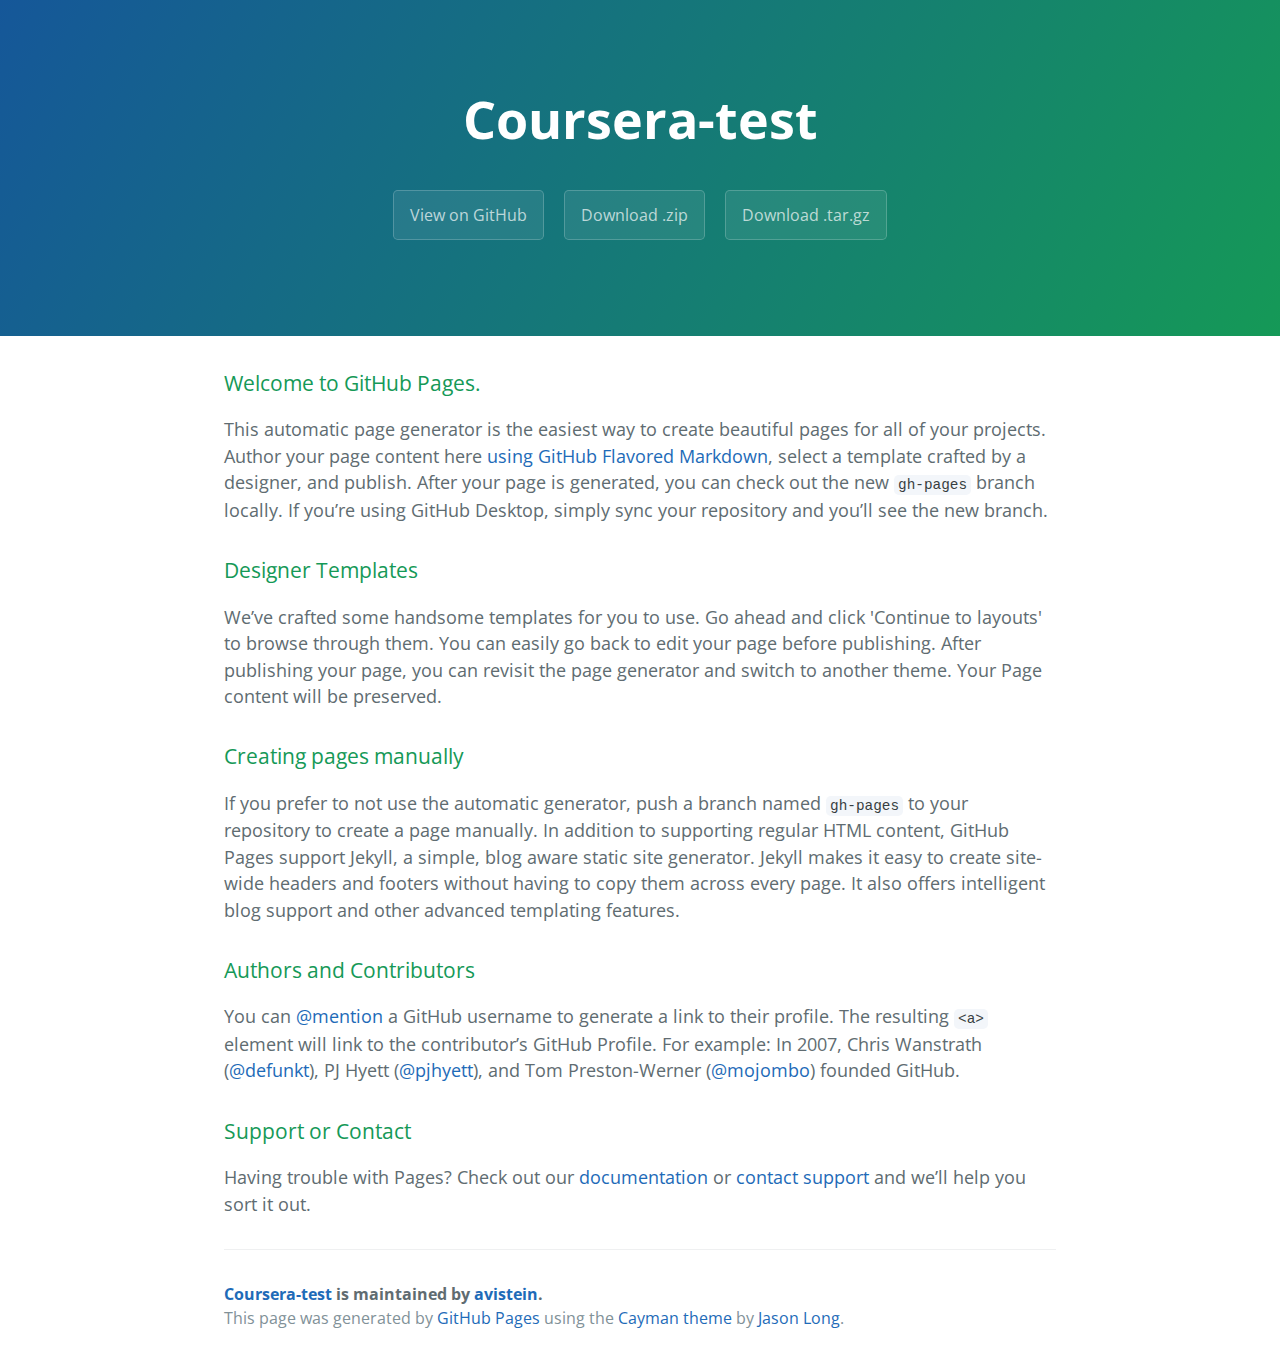
<file: index.html>
<!DOCTYPE html>
<html lang="en-us">
  <head>
    <meta charset="UTF-8">
    <title>Coursera-test by avistein</title>
    <meta name="viewport" content="width=device-width, initial-scale=1">
    <link rel="stylesheet" type="text/css" href="stylesheets/normalize.css" media="screen">
    <link href='https://fonts.googleapis.com/css?family=Open+Sans:400,700' rel='stylesheet' type='text/css'>
    <link rel="stylesheet" type="text/css" href="stylesheets/stylesheet.css" media="screen">
    <link rel="stylesheet" type="text/css" href="stylesheets/github-light.css" media="screen">
  </head>
  <body>
    <section class="page-header">
      <h1 class="project-name">Coursera-test</h1>
      <h2 class="project-tagline"></h2>
      <a href="https://github.com/avistein/coursera-test" class="btn">View on GitHub</a>
      <a href="https://github.com/avistein/coursera-test/zipball/master" class="btn">Download .zip</a>
      <a href="https://github.com/avistein/coursera-test/tarball/master" class="btn">Download .tar.gz</a>
    </section>

    <section class="main-content">
      <h3>
<a id="welcome-to-github-pages" class="anchor" href="#welcome-to-github-pages" aria-hidden="true"><span aria-hidden="true" class="octicon octicon-link"></span></a>Welcome to GitHub Pages.</h3>

<p>This automatic page generator is the easiest way to create beautiful pages for all of your projects. Author your page content here <a href="https://guides.github.com/features/mastering-markdown/">using GitHub Flavored Markdown</a>, select a template crafted by a designer, and publish. After your page is generated, you can check out the new <code>gh-pages</code> branch locally. If you’re using GitHub Desktop, simply sync your repository and you’ll see the new branch.</p>

<h3>
<a id="designer-templates" class="anchor" href="#designer-templates" aria-hidden="true"><span aria-hidden="true" class="octicon octicon-link"></span></a>Designer Templates</h3>

<p>We’ve crafted some handsome templates for you to use. Go ahead and click 'Continue to layouts' to browse through them. You can easily go back to edit your page before publishing. After publishing your page, you can revisit the page generator and switch to another theme. Your Page content will be preserved.</p>

<h3>
<a id="creating-pages-manually" class="anchor" href="#creating-pages-manually" aria-hidden="true"><span aria-hidden="true" class="octicon octicon-link"></span></a>Creating pages manually</h3>

<p>If you prefer to not use the automatic generator, push a branch named <code>gh-pages</code> to your repository to create a page manually. In addition to supporting regular HTML content, GitHub Pages support Jekyll, a simple, blog aware static site generator. Jekyll makes it easy to create site-wide headers and footers without having to copy them across every page. It also offers intelligent blog support and other advanced templating features.</p>

<h3>
<a id="authors-and-contributors" class="anchor" href="#authors-and-contributors" aria-hidden="true"><span aria-hidden="true" class="octicon octicon-link"></span></a>Authors and Contributors</h3>

<p>You can <a href="https://help.github.com/articles/basic-writing-and-formatting-syntax/#mentioning-users-and-teams" class="user-mention">@mention</a> a GitHub username to generate a link to their profile. The resulting <code>&lt;a&gt;</code> element will link to the contributor’s GitHub Profile. For example: In 2007, Chris Wanstrath (<a href="https://github.com/defunkt" class="user-mention">@defunkt</a>), PJ Hyett (<a href="https://github.com/pjhyett" class="user-mention">@pjhyett</a>), and Tom Preston-Werner (<a href="https://github.com/mojombo" class="user-mention">@mojombo</a>) founded GitHub.</p>

<h3>
<a id="support-or-contact" class="anchor" href="#support-or-contact" aria-hidden="true"><span aria-hidden="true" class="octicon octicon-link"></span></a>Support or Contact</h3>

<p>Having trouble with Pages? Check out our <a href="https://help.github.com/pages">documentation</a> or <a href="https://github.com/contact">contact support</a> and we’ll help you sort it out.</p>

      <footer class="site-footer">
        <span class="site-footer-owner"><a href="https://github.com/avistein/coursera-test">Coursera-test</a> is maintained by <a href="https://github.com/avistein">avistein</a>.</span>

        <span class="site-footer-credits">This page was generated by <a href="https://pages.github.com">GitHub Pages</a> using the <a href="https://github.com/jasonlong/cayman-theme">Cayman theme</a> by <a href="https://twitter.com/jasonlong">Jason Long</a>.</span>
      </footer>

    </section>

  
  </body>
</html>
</file>
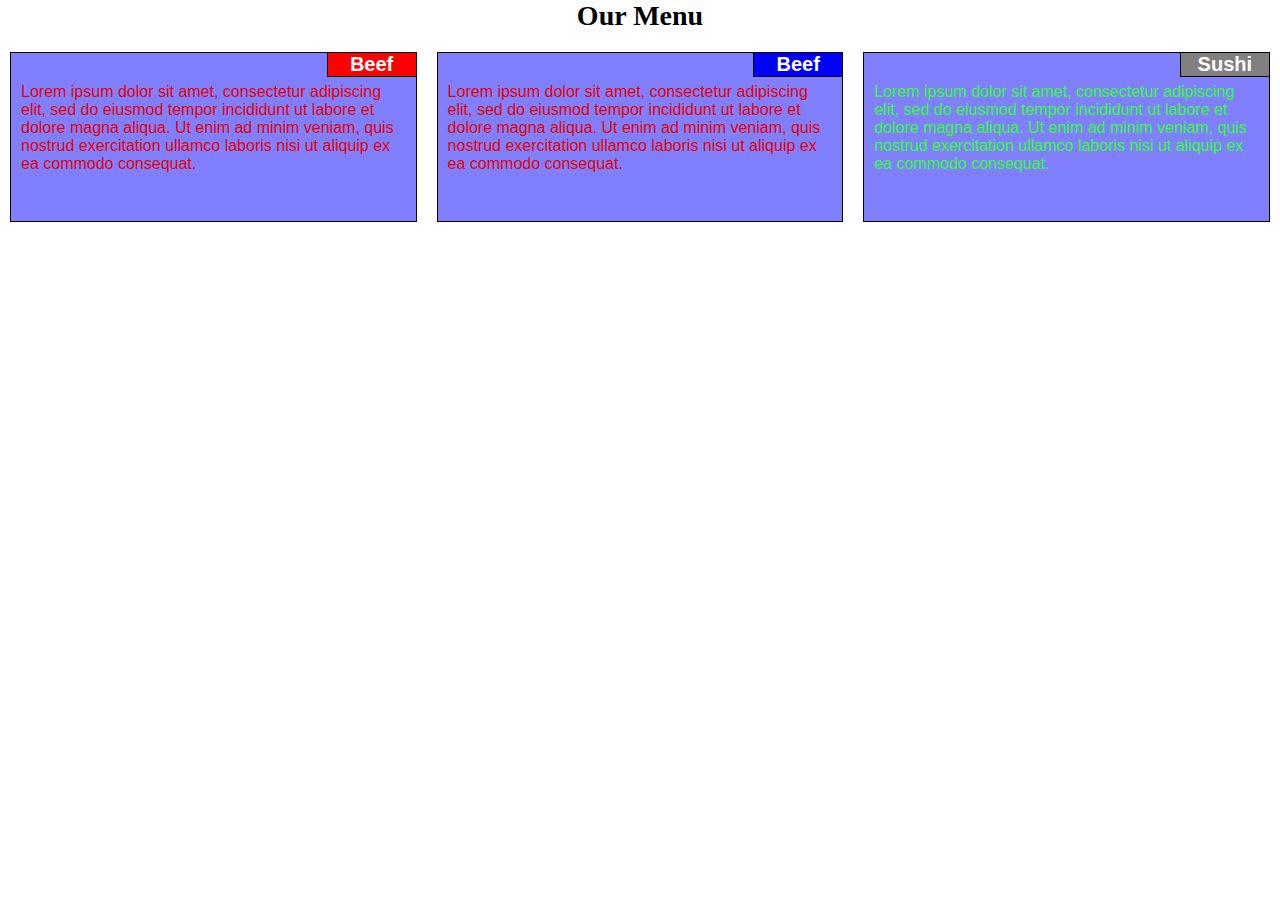
<file: mod2/index.html>
<!DOCTYPE html>
<html>
<head>
	<meta charset="utf-8">
	<meta name="viewport" content="width=device-width ,initial-scale=1">
	<title>Assignment Solution for Module 2</title>
	<link rel="stylesheet" href="styles.css">
</head>
<body>
<h1>Our Menu</h1>
<div class="row">
<div  class="col-lg-4 col-md-6">
<div class="section"><section><h2 id="head1">Beef</h2><p id="sec2">Lorem ipsum dolor sit amet, consectetur adipiscing elit, sed do eiusmod tempor incididunt ut labore et dolore magna aliqua. Ut enim ad minim veniam, quis nostrud exercitation ullamco laboris nisi ut aliquip ex ea commodo consequat.</p></section></div>
</div>
<div  class="col-lg-4 col-md-6">
<div class="section"><section><h2 id="head2">Beef</h2><p id="sec2">Lorem ipsum dolor sit amet, consectetur adipiscing elit, sed do eiusmod tempor incididunt ut labore et dolore magna aliqua. Ut enim ad minim veniam, quis nostrud exercitation ullamco laboris nisi ut aliquip ex ea commodo consequat.</p></section></div>
</div>
<div  class="col-lg-4 col-md-12">
<div class="section"><section><h2 id="head3">Sushi</h2><p id="sec3">Lorem ipsum dolor sit amet, consectetur adipiscing elit, sed do eiusmod tempor incididunt ut labore et dolore magna aliqua. Ut enim ad minim veniam, quis nostrud exercitation ullamco laboris nisi ut aliquip ex ea commodo consequat.</p></section></div>
</div>
</div>
</body>
</html>
</file>
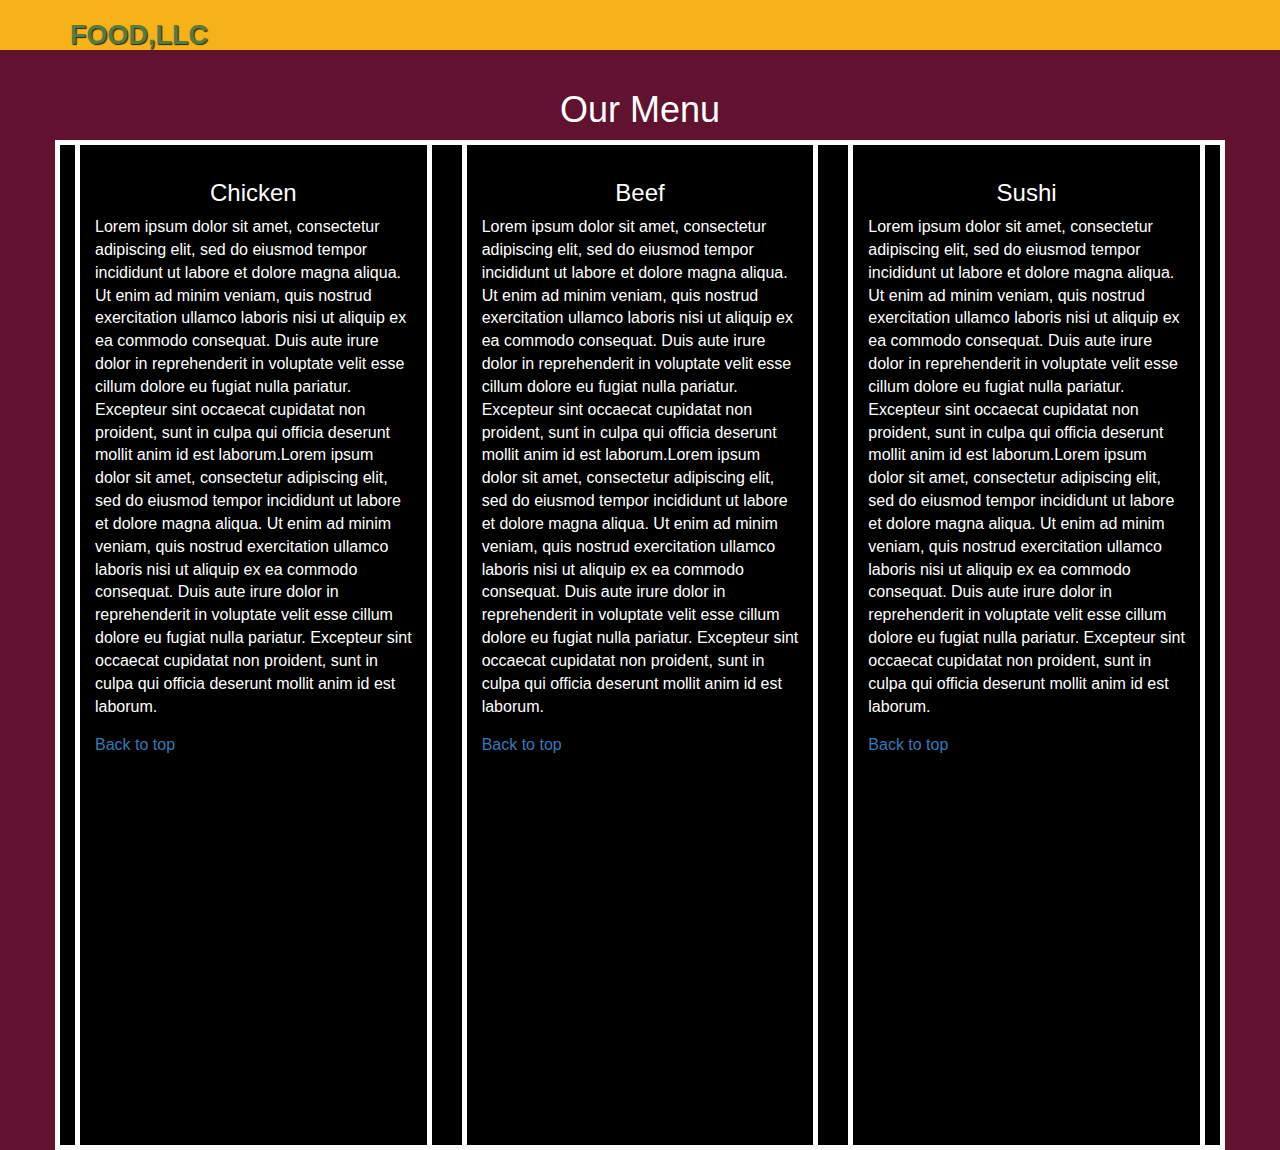
<file: mod3/index.html>
<!DOCTYPE html>
<html>
<head>
	<meta charset="utf-8">
	<meta http-equiv="X-UA-Compatible" content="IE=edge">
	<meta name="viewport" content="width=device-width, initial-scale=1">
	<title>Assignment Solution for Module 2</title>
	<link rel="stylesheet" type="text/css" href="css/bootstrap.min.css">
	<link rel="stylesheet" type="text/css" href="css/styles.css">
</head>
<body>
	<header>
		<nav id="header-nav" class="navbar navbar-default" >
			<div class="container">
				<div class="navbar-header">
					<div class="navbar-brand" >
					<a href="index.html"><h1>Food,LLC</h1></a>
					</div>
					<button type="button" class="navbar-toggle collapsed" data-toggle="collapse" data-target="#collapsable-nav" aria-expanded="false">
						<span class="sr-only">Toggle Navigation</span>
						<span class="icon-bar"></span>
						<span class="icon-bar"></span>
						<span class="icon-bar"></span>
					</button>
				</div>
				<div id="collapsable-nav" class="collapse navbar-collapse">
					<ul id="nav-list" class="nav navbar-nav navbar-right visible-xs">
						<li>
							<a href="#chicken">Chicken</a>
						</li>
						<li>
							<a href="#beef">Beef</a>
						</li>
						<li>
							<a href="#sushi">Sushi</a>
						</li>
					</ul><!--nav list-->
				</div><!--collapse-->
			</div><!--container!-->
		</nav><!--header nav-->
	</header>
	<div id="main-content" class="container">
	<h1 id="page-heading" class="text-center">Our Menu</h1>
		<div id="content" class="row">
				<div class="col-md-4 col-sm-6 col-xs-12">
					<section id="chicken"><h3 id="head1" class="text-center">Chicken</h3>
					Lorem ipsum dolor sit amet, consectetur adipiscing elit, sed do eiusmod tempor incididunt ut labore et dolore magna aliqua. Ut enim ad minim veniam, quis nostrud exercitation ullamco laboris nisi ut aliquip ex ea commodo consequat. Duis aute irure dolor in reprehenderit in voluptate velit esse cillum dolore eu fugiat nulla pariatur. Excepteur sint occaecat cupidatat non proident, sunt in culpa qui officia deserunt mollit anim id est laborum.Lorem ipsum dolor sit amet, consectetur adipiscing elit, sed do eiusmod tempor incididunt ut labore et dolore magna aliqua. Ut enim ad minim veniam, quis nostrud exercitation ullamco laboris nisi ut aliquip ex ea commodo consequat. Duis aute irure dolor in reprehenderit in voluptate velit esse cillum dolore eu fugiat nulla pariatur. Excepteur sint occaecat cupidatat non proident, sunt in culpa qui officia deserunt mollit anim id est laborum.
					<div id="bac2top"><a href="#page-heading">Back to top</a></div>
					</section>
				</div>
				<div class="col-md-4 col-sm-6 col-xs-12">
					<section id="beef"><h3 id="head2" class="text-center">Beef</h3>
					Lorem ipsum dolor sit amet, consectetur adipiscing elit, sed do eiusmod tempor incididunt ut labore et dolore magna aliqua. Ut enim ad minim veniam, quis nostrud exercitation ullamco laboris nisi ut aliquip ex ea commodo consequat. Duis aute irure dolor in reprehenderit in voluptate velit esse cillum dolore eu fugiat nulla pariatur. Excepteur sint occaecat cupidatat non proident, sunt in culpa qui officia deserunt mollit anim id est laborum.Lorem ipsum dolor sit amet, consectetur adipiscing elit, sed do eiusmod tempor incididunt ut labore et dolore magna aliqua. Ut enim ad minim veniam, quis nostrud exercitation ullamco laboris nisi ut aliquip ex ea commodo consequat. Duis aute irure dolor in reprehenderit in voluptate velit esse cillum dolore eu fugiat nulla pariatur. Excepteur sint occaecat cupidatat non proident, sunt in culpa qui officia deserunt mollit anim id est laborum.
					<div id="bac2top"><a href="#page-heading">Back to top</a></div>
					</section>
				</div>
				<div class="col-md-4 col-sm-12 col-xs-12">
					<section id="sushi"><h3 id="head" class="text-center">Sushi</h3>
					Lorem ipsum dolor sit amet, consectetur adipiscing elit, sed do eiusmod tempor incididunt ut labore et dolore magna aliqua. Ut enim ad minim veniam, quis nostrud exercitation ullamco laboris nisi ut aliquip ex ea commodo consequat. Duis aute irure dolor in reprehenderit in voluptate velit esse cillum dolore eu fugiat nulla pariatur. Excepteur sint occaecat cupidatat non proident, sunt in culpa qui officia deserunt mollit anim id est laborum.Lorem ipsum dolor sit amet, consectetur adipiscing elit, sed do eiusmod tempor incididunt ut labore et dolore magna aliqua. Ut enim ad minim veniam, quis nostrud exercitation ullamco laboris nisi ut aliquip ex ea commodo consequat. Duis aute irure dolor in reprehenderit in voluptate velit esse cillum dolore eu fugiat nulla pariatur. Excepteur sint occaecat cupidatat non proident, sunt in culpa qui officia deserunt mollit anim id est laborum.
					<div id="bac2top"><a href="#page-heading">Back to top</a></div>
					</section>
				</div>				
		</div>
	</div>
<!--jquery-->
<script src="js/jquery-2.2.3.min.js"></script>
<script src="js/bootstrap.min.js"></script>
</body>
</html>
</file>
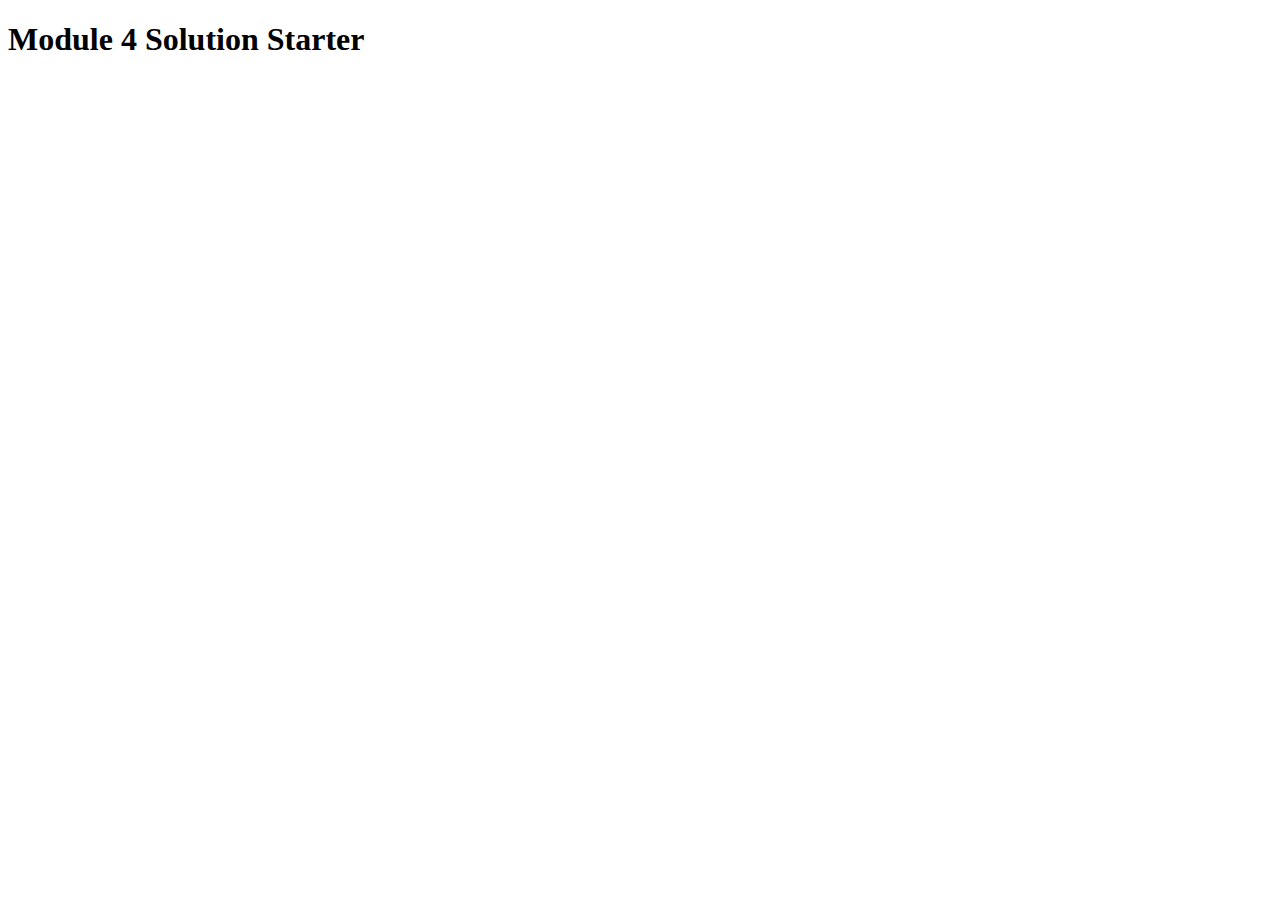
<file: mod4/index.html>
<!DOCTYPE html>
<html>
<head>
  <meta charset="utf-8">
  <title>Module 4 Solution Starter</title>
  <script src="SpeakHello.js"></script>
  <script src="SpeakGoodBye.js"></script>
  <script src="script.js"></script>
</head>
<body>
  <h1>Module 4 Solution Starter</h1>
</body>
</html>
</file>
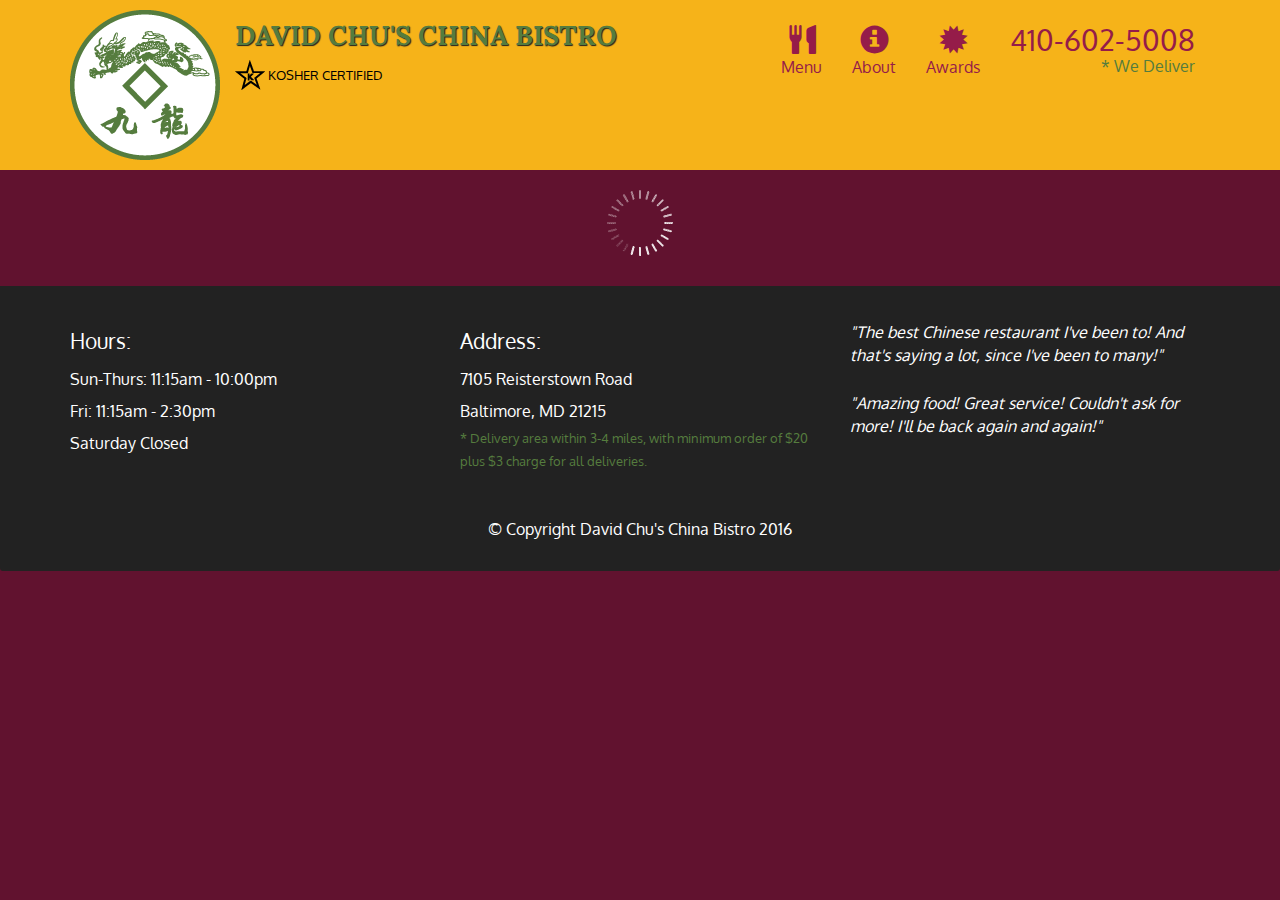
<file: mod5/index.html>
<!doctype html>
<html lang="en">
  <head>
    <meta charset="utf-8">
    <meta http-equiv="X-UA-Compatible" content="IE=edge">
    <meta name="viewport" content="width=device-width, initial-scale=1">
    <title>David Chu's China Bistro</title>
    <link rel="stylesheet" href="css/bootstrap.min.css">
    <link rel="stylesheet" href="css/styles.css">
    <link href='https://fonts.googleapis.com/css?family=Oxygen:400,300,700' rel='stylesheet' type='text/css'>
    <link href='https://fonts.googleapis.com/css?family=Lora' rel='stylesheet' type='text/css'>
  </head>
<body>
  <header>
    <nav id="header-nav" class="navbar navbar-default">
      <div class="container">
        <div class="navbar-header">
          <a href="index.html" class="pull-left visible-md visible-lg">
            <div id="logo-img" alt="Logo image"></div>
          </a>

          <div class="navbar-brand">
            <a href="index.html"><h1>David Chu's China Bistro</h1></a>
            <p>
              <img src="images/star-k-logo.png" alt="Kosher certification">
              <span>Kosher Certified</span>
            </p>
          </div>

          <button id="navbarToggle" type="button" class="navbar-toggle collapsed" data-toggle="collapse" data-target="#collapsable-nav" aria-expanded="false">
            <span class="sr-only">Toggle navigation</span>
            <span class="icon-bar"></span>
            <span class="icon-bar"></span>
            <span class="icon-bar"></span>
          </button>
        </div>
        
        <div id="collapsable-nav" class="collapse navbar-collapse">
           <ul id="nav-list" class="nav navbar-nav navbar-right">
            <li id="navHomeButton" class="visible-xs active">
              <a href="index.html">
                <span class="glyphicon glyphicon-home"></span> Home</a>
            </li>
            <li id="navMenuButton">
              <a href="#" onclick="$dc.loadMenuCategories();">
                <span class="glyphicon glyphicon-cutlery"></span><br class="hidden-xs"> Menu</a>
            </li>
            <li>
              <a href="#">
                <span class="glyphicon glyphicon-info-sign"></span><br class="hidden-xs"> About</a>
            </li>
            <li>
              <a href="#">
                <span class="glyphicon glyphicon-certificate"></span><br class="hidden-xs"> Awards</a>
            </li>
            <li id="phone" class="hidden-xs">
              <a href="tel:410-602-5008">
                <span>410-602-5008</span></a><div>* We Deliver</div>
            </li>
          </ul><!-- #nav-list -->
        </div><!-- .collapse .navbar-collapse -->
      </div><!-- .container -->
    </nav><!-- #header-nav -->
  </header>

  <div id="call-btn" class="visible-xs">
    <a class="btn" href="tel:410-602-5008">
    <span class="glyphicon glyphicon-earphone"></span>
    410-602-5008
    </a>
  </div>
  <div id="xs-deliver" class="text-center visible-xs">* We Deliver</div>

  <div id="main-content" class="container"></div>

  <footer class="panel-footer">
    <div class="container">
      <div class="row">
        <section id="hours" class="col-sm-4">
          <span>Hours:</span><br>
          Sun-Thurs: 11:15am - 10:00pm<br>
          Fri: 11:15am - 2:30pm<br>
          Saturday Closed
          <hr class="visible-xs">
        </section>
        <section id="address" class="col-sm-4">
          <span>Address:</span><br>
          7105 Reisterstown Road<br>
          Baltimore, MD 21215
          <p>* Delivery area within 3-4 miles, with minimum order of $20 plus $3 charge for all deliveries.</p>
          <hr class="visible-xs">
        </section>
        <section id="testimonials" class="col-sm-4">
          <p>"The best Chinese restaurant I've been to! And that's saying a lot, since I've been to many!"</p>
          <p>"Amazing food! Great service! Couldn't ask for more! I'll be back again and again!"</p>
        </section>
      </div>
      <div class="text-center">&copy; Copyright David Chu's China Bistro 2016</div>
    </div>
  </footer>

  <!-- jQuery (Bootstrap JS plugins depend on it) -->
  <script src="js/jquery-2.1.4.min.js"></script>
  <script src="js/bootstrap.min.js"></script>
  <script src="js/ajax-utils.js"></script>
  <script src="js/script.js"></script>
</body>
</html>
</file>
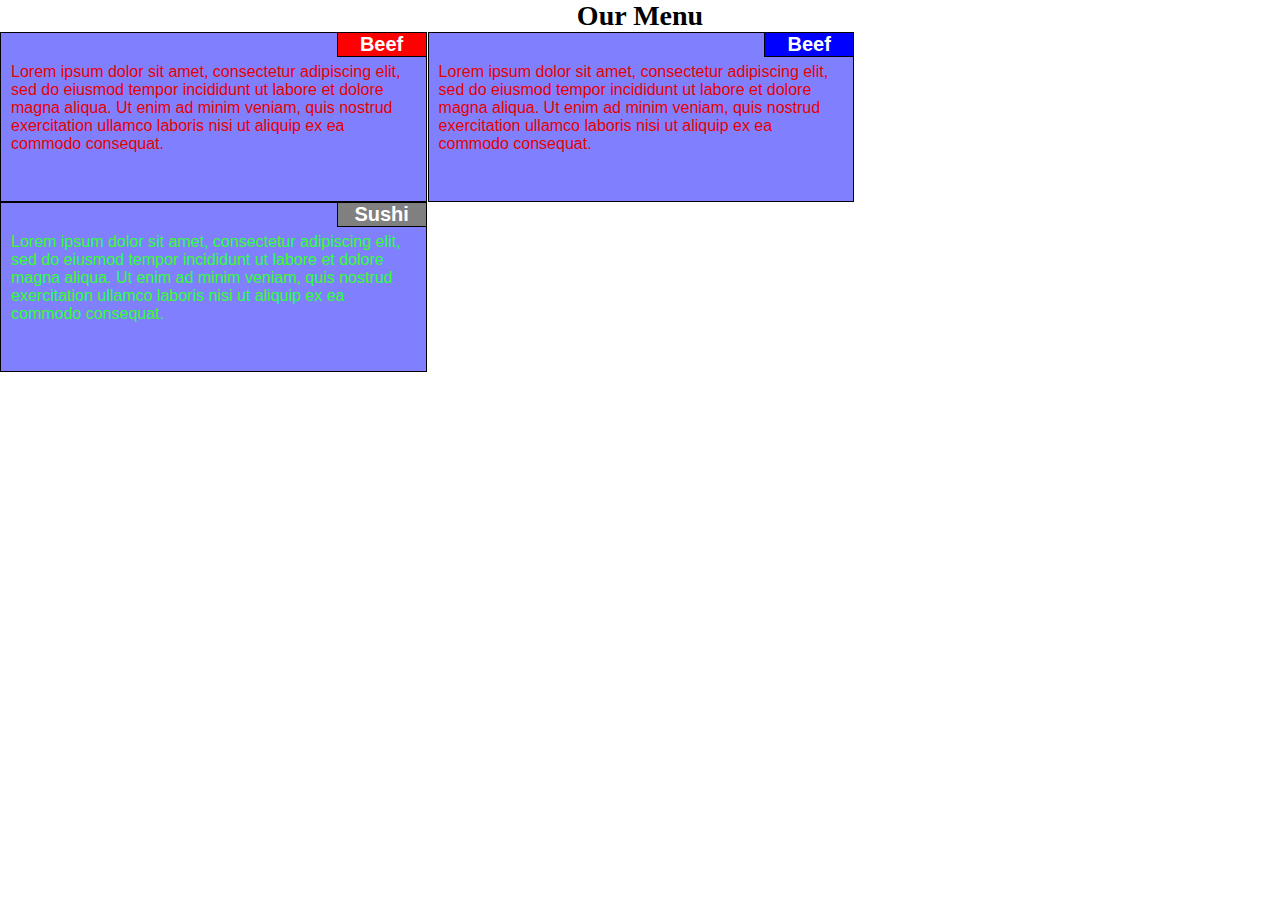
<file: mod2/index1.html>
<!DOCTYPE html>
<html>
<head>
	<meta charset="utf-8">
	<meta name="viewport" content="width=device-width ,initial-scale=1">
	<title>Assignment Solution for Module 2</title>
	<link rel="stylesheet" href="styles1.css">
</head>
<body>
<h1>Our Menu</h1>
<div class="row">
<div  class="col-lg-4 col-md-6">
<section><h2 id="head1">Beef</h2><p id="sec2">Lorem ipsum dolor sit amet, consectetur adipiscing elit, sed do eiusmod tempor incididunt ut labore et dolore magna aliqua. Ut enim ad minim veniam, quis nostrud exercitation ullamco laboris nisi ut aliquip ex ea commodo consequat.</p></section>
</div>
<div  class="col-lg-4 col-md-6">
<section><h2 id="head2">Beef</h2><p id="sec2">Lorem ipsum dolor sit amet, consectetur adipiscing elit, sed do eiusmod tempor incididunt ut labore et dolore magna aliqua. Ut enim ad minim veniam, quis nostrud exercitation ullamco laboris nisi ut aliquip ex ea commodo consequat.</p></section>
</div>
<div  class="col-lg-4 col-md-12">
<section><h2 id="head3">Sushi</h2><p id="sec3">Lorem ipsum dolor sit amet, consectetur adipiscing elit, sed do eiusmod tempor incididunt ut labore et dolore magna aliqua. Ut enim ad minim veniam, quis nostrud exercitation ullamco laboris nisi ut aliquip ex ea commodo consequat.</p></section>
</div>
</div>
</body>
</html>
</file>
<file: stylesheets/stylesheet.css>
* {
  box-sizing: border-box; }

body {
  padding: 0;
  margin: 0;
  font-family: "Open Sans", "Helvetica Neue", Helvetica, Arial, sans-serif;
  font-size: 16px;
  line-height: 1.5;
  color: #606c71; }

a {
  color: #1e6bb8;
  text-decoration: none; }
  a:hover {
    text-decoration: underline; }

.btn {
  display: inline-block;
  margin-bottom: 1rem;
  color: rgba(255, 255, 255, 0.7);
  background-color: rgba(255, 255, 255, 0.08);
  border-color: rgba(255, 255, 255, 0.2);
  border-style: solid;
  border-width: 1px;
  border-radius: 0.3rem;
  transition: color 0.2s, background-color 0.2s, border-color 0.2s; }
  .btn + .btn {
    margin-left: 1rem; }

.btn:hover {
  color: rgba(255, 255, 255, 0.8);
  text-decoration: none;
  background-color: rgba(255, 255, 255, 0.2);
  border-color: rgba(255, 255, 255, 0.3); }

@media screen and (min-width: 64em) {
  .btn {
    padding: 0.75rem 1rem; } }

@media screen and (min-width: 42em) and (max-width: 64em) {
  .btn {
    padding: 0.6rem 0.9rem;
    font-size: 0.9rem; } }

@media screen and (max-width: 42em) {
  .btn {
    display: block;
    width: 100%;
    padding: 0.75rem;
    font-size: 0.9rem; }
    .btn + .btn {
      margin-top: 1rem;
      margin-left: 0; } }

.page-header {
  color: #fff;
  text-align: center;
  background-color: #159957;
  background-image: linear-gradient(120deg, #155799, #159957); }

@media screen and (min-width: 64em) {
  .page-header {
    padding: 5rem 6rem; } }

@media screen and (min-width: 42em) and (max-width: 64em) {
  .page-header {
    padding: 3rem 4rem; } }

@media screen and (max-width: 42em) {
  .page-header {
    padding: 2rem 1rem; } }

.project-name {
  margin-top: 0;
  margin-bottom: 0.1rem; }

@media screen and (min-width: 64em) {
  .project-name {
    font-size: 3.25rem; } }

@media screen and (min-width: 42em) and (max-width: 64em) {
  .project-name {
    font-size: 2.25rem; } }

@media screen and (max-width: 42em) {
  .project-name {
    font-size: 1.75rem; } }

.project-tagline {
  margin-bottom: 2rem;
  font-weight: normal;
  opacity: 0.7; }

@media screen and (min-width: 64em) {
  .project-tagline {
    font-size: 1.25rem; } }

@media screen and (min-width: 42em) and (max-width: 64em) {
  .project-tagline {
    font-size: 1.15rem; } }

@media screen and (max-width: 42em) {
  .project-tagline {
    font-size: 1rem; } }

.main-content :first-child {
  margin-top: 0; }
.main-content img {
  max-width: 100%; }
.main-content h1, .main-content h2, .main-content h3, .main-content h4, .main-content h5, .main-content h6 {
  margin-top: 2rem;
  margin-bottom: 1rem;
  font-weight: normal;
  color: #159957; }
.main-content p {
  margin-bottom: 1em; }
.main-content code {
  padding: 2px 4px;
  font-family: Consolas, "Liberation Mono", Menlo, Courier, monospace;
  font-size: 0.9rem;
  color: #383e41;
  background-color: #f3f6fa;
  border-radius: 0.3rem; }
.main-content pre {
  padding: 0.8rem;
  margin-top: 0;
  margin-bottom: 1rem;
  font: 1rem Consolas, "Liberation Mono", Menlo, Courier, monospace;
  color: #567482;
  word-wrap: normal;
  background-color: #f3f6fa;
  border: solid 1px #dce6f0;
  border-radius: 0.3rem; }
  .main-content pre > code {
    padding: 0;
    margin: 0;
    font-size: 0.9rem;
    color: #567482;
    word-break: normal;
    white-space: pre;
    background: transparent;
    border: 0; }
.main-content .highlight {
  margin-bottom: 1rem; }
  .main-content .highlight pre {
    margin-bottom: 0;
    word-break: normal; }
.main-content .highlight pre, .main-content pre {
  padding: 0.8rem;
  overflow: auto;
  font-size: 0.9rem;
  line-height: 1.45;
  border-radius: 0.3rem; }
.main-content pre code, .main-content pre tt {
  display: inline;
  max-width: initial;
  padding: 0;
  margin: 0;
  overflow: initial;
  line-height: inherit;
  word-wrap: normal;
  background-color: transparent;
  border: 0; }
  .main-content pre code:before, .main-content pre code:after, .main-content pre tt:before, .main-content pre tt:after {
    content: normal; }
.main-content ul, .main-content ol {
  margin-top: 0; }
.main-content blockquote {
  padding: 0 1rem;
  margin-left: 0;
  color: #819198;
  border-left: 0.3rem solid #dce6f0; }
  .main-content blockquote > :first-child {
    margin-top: 0; }
  .main-content blockquote > :last-child {
    margin-bottom: 0; }
.main-content table {
  display: block;
  width: 100%;
  overflow: auto;
  word-break: normal;
  word-break: keep-all; }
  .main-content table th {
    font-weight: bold; }
  .main-content table th, .main-content table td {
    padding: 0.5rem 1rem;
    border: 1px solid #e9ebec; }
.main-content dl {
  padding: 0; }
  .main-content dl dt {
    padding: 0;
    margin-top: 1rem;
    font-size: 1rem;
    font-weight: bold; }
  .main-content dl dd {
    padding: 0;
    margin-bottom: 1rem; }
.main-content hr {
  height: 2px;
  padding: 0;
  margin: 1rem 0;
  background-color: #eff0f1;
  border: 0; }

@media screen and (min-width: 64em) {
  .main-content {
    max-width: 64rem;
    padding: 2rem 6rem;
    margin: 0 auto;
    font-size: 1.1rem; } }

@media screen and (min-width: 42em) and (max-width: 64em) {
  .main-content {
    padding: 2rem 4rem;
    font-size: 1.1rem; } }

@media screen and (max-width: 42em) {
  .main-content {
    padding: 2rem 1rem;
    font-size: 1rem; } }

.site-footer {
  padding-top: 2rem;
  margin-top: 2rem;
  border-top: solid 1px #eff0f1; }

.site-footer-owner {
  display: block;
  font-weight: bold; }

.site-footer-credits {
  color: #819198; }

@media screen and (min-width: 64em) {
  .site-footer {
    font-size: 1rem; } }

@media screen and (min-width: 42em) and (max-width: 64em) {
  .site-footer {
    font-size: 1rem; } }

@media screen and (max-width: 42em) {
  .site-footer {
    font-size: 0.9rem; } }
</file>
<file: stylesheets/github-light.css>
/*
The MIT License (MIT)

Copyright (c) 2015 GitHub, Inc.

Permission is hereby granted, free of charge, to any person obtaining a copy
of this software and associated documentation files (the "Software"), to deal
in the Software without restriction, including without limitation the rights
to use, copy, modify, merge, publish, distribute, sublicense, and/or sell
copies of the Software, and to permit persons to whom the Software is
furnished to do so, subject to the following conditions:

The above copyright notice and this permission notice shall be included in all
copies or substantial portions of the Software.

THE SOFTWARE IS PROVIDED "AS IS", WITHOUT WARRANTY OF ANY KIND, EXPRESS OR
IMPLIED, INCLUDING BUT NOT LIMITED TO THE WARRANTIES OF MERCHANTABILITY,
FITNESS FOR A PARTICULAR PURPOSE AND NONINFRINGEMENT. IN NO EVENT SHALL THE
AUTHORS OR COPYRIGHT HOLDERS BE LIABLE FOR ANY CLAIM, DAMAGES OR OTHER
LIABILITY, WHETHER IN AN ACTION OF CONTRACT, TORT OR OTHERWISE, ARISING FROM,
OUT OF OR IN CONNECTION WITH THE SOFTWARE OR THE USE OR OTHER DEALINGS IN THE
SOFTWARE.

*/

.pl-c /* comment */ {
  color: #969896;
}

.pl-c1      /* constant, markup.raw, meta.diff.header, meta.module-reference, meta.property-name, support, support.constant, support.variable, variable.other.constant */,
.pl-s .pl-v /* string variable */ {
  color: #0086b3;
}

.pl-e  /* entity */,
.pl-en /* entity.name */ {
  color: #795da3;
}

.pl-s .pl-s1 /* string source */,
.pl-smi      /* storage.modifier.import, storage.modifier.package, storage.type.java, variable.other, variable.parameter.function */ {
  color: #333;
}

.pl-ent /* entity.name.tag */ {
  color: #63a35c;
}

.pl-k /* keyword, storage, storage.type */ {
  color: #a71d5d;
}

.pl-pds              /* punctuation.definition.string, string.regexp.character-class */,
.pl-s                /* string */,
.pl-s .pl-pse .pl-s1 /* string punctuation.section.embedded source */,
.pl-sr               /* string.regexp */,
.pl-sr .pl-cce       /* string.regexp constant.character.escape */,
.pl-sr .pl-sra       /* string.regexp string.regexp.arbitrary-repitition */,
.pl-sr .pl-sre       /* string.regexp source.ruby.embedded */ {
  color: #183691;
}

.pl-v /* variable */ {
  color: #ed6a43;
}

.pl-id /* invalid.deprecated */ {
  color: #b52a1d;
}

.pl-ii /* invalid.illegal */ {
  background-color: #b52a1d;
  color: #f8f8f8;
}

.pl-sr .pl-cce /* string.regexp constant.character.escape */ {
  color: #63a35c;
  font-weight: bold;
}

.pl-ml /* markup.list */ {
  color: #693a17;
}

.pl-mh        /* markup.heading */,
.pl-mh .pl-en /* markup.heading entity.name */,
.pl-ms        /* meta.separator */ {
  color: #1d3e81;
  font-weight: bold;
}

.pl-mq /* markup.quote */ {
  color: #008080;
}

.pl-mi /* markup.italic */ {
  color: #333;
  font-style: italic;
}

.pl-mb /* markup.bold */ {
  color: #333;
  font-weight: bold;
}

.pl-md /* markup.deleted, meta.diff.header.from-file */ {
  background-color: #ffecec;
  color: #bd2c00;
}

.pl-mi1 /* markup.inserted, meta.diff.header.to-file */ {
  background-color: #eaffea;
  color: #55a532;
}

.pl-mdr /* meta.diff.range */ {
  color: #795da3;
  font-weight: bold;
}

.pl-mo /* meta.output */ {
  color: #1d3e81;
}
</file>
<file: mod2/styles.css>
*{
	box-sizing: border-box;
	padding: 0px;
	margin: 0px;

}
#sec1{
	color: #003300;
}
#sec2{
	color:#e60000;
	
}
#sec3{
	color:#33ff33;
}
.section{
	background-color: #8080ff;
	min-height:170px;
	margin-right: 10px;
	margin-left: 10px;
	margin-top: 20px;
	margin-bottom: 10px;
	border: 1px solid black;
	padding: 30px 10px 10px 10px;
	font-family: Helvetica;
	position: relative;
}
#head1{
	background-color: red;
}
#head2{
	background-color: blue;
}
#head3{
	background-color: gray;
}
h1{
	font-size: 175%;
	text-align: center;
}
h2{
	color:white;
	margin :0px;
	width: 90px;
	font-size: 125%;
	border: 1px solid black;
	text-align: center;
	position: absolute;
	right: -1px;
	top: -1px;
}
.row{
	width: 100%;
}
/*******for larger device********/
@media (min-width: 992px) {
	.col-lg-1,.col-lg-2,.col-lg-3,.col-lg-4,.col-lg-5,.col-lg-6,.col-lg-7,.col-lg-8,.col-lg-9,.col-lg-10,.col-lg-11,.col-lg-12{
		float: left;
	}
	.col-lg-1{
		width: 8.33%;
	}
	.col-lg-2{
		width: 16.66%;
	}
	.col-lg-3{
		width: 25%;
	}
	.col-lg-4{
		width: 33.33%;
	}
	.col-lg-5{
		width: 41.66%;
	}
	.col-lg-6{
		width: 50%;
	}
	.col-lg-7{
		width: 58.33%;
	}
	.col-lg-8{
		width: 66.66%;
	}
	.col-lg-9{
		width: 74.99%;
	}
	.col-lg-10{
		width: 83.33%;
	}
	.col-lg-11{
		width: 91.66%;
	}
	.col-lg-12{
		width: 100%;
	}
}
/*******for medium devices*******/
@media (min-width: 768px) and (max-width:991px ) {
	.col-md-1,.col-md-2,.col-md-3,.col-md-4,.col-md-5,.col-md-6,.col-md-7,.col-md-8,.col-md-9,.col-md-10,.col-md-11,.col-md-12{
		float: left;
	}
	.col-md-1{
		width: 8.33%;
	}
	.col-md-2{
		width: 16.66%;
	}
	.col-md-3{
		width: 25%;
	}
	.col-md-4{
		width: 33.33%;
	}
	.col-md-5{
		width: 41.66%;
	}
	.col-md-6{
		width: 50%;
	}
	.col-md-7{
		width: 58.33%;
	}
	.col-md-8{
		width: 66.66%;
	}
	.col-md-9{
		width: 8.33%;
	}
	.col-md-10{
		width: 83.33%;
	}
	.col-md-11{
		width: 91.66%;
	}
	.col-md-12{
		width: 100%;
	}
}
</file>
<file: mod3/css/styles.css>
body{
	font-size: 16px;
	color: #fff;
	background-color: #61122f;
}
/**Header**/
#header-nav{
	background-color: #f6b319;
	border-radius: 0;
	border: 0;
}
.navbar-brand{
	padding-top: 25px;
}
.navbar-brand h1{
	color:#557c3e;
	font-size: 1.5em;
	text-transform: uppercase;
	font-weight: bold;
	text-shadow: 1px 1px 1px #222;
	margin-top: 0;
	margin-bottom: 0;
	line-height: .75;
}
.navbar-brand a:hover, .navbar-brand a:focus{
	text-decoration: none;
} 
#collapsable-nav{
	background-color: #e65c00;
}
#nav-list a{
	color: white;
	text-align: center;
	font-size: 1.2em;
}
#nav-list a:hover{
	background:#003366;
}
.navbar-header button.navbar-toggle,.icon-bar{
	border: 1px solid #61122f;
}
@media (min-width: 768px) {
	#collapsable-nav{
		background-color: #f6b319;
	}
}
/**Main Content**/
#main-content #loren{
	min-height: 2000px;
	background-color: #000000;
	padding-left: 20px;
	padding-right: 20px;
	padding-top: 30px;
}
#chicken,#beef,#sushi{
	min-height: 1000px;
	border-right: 5px solid white;
	border-left: 5px solid white;
	padding:15px;
}
#bac2top{
	margin-top: 15px;
}

#content{
	background-color: black;
	border: 5px solid white;
}
</file>
<file: mod5/css/styles.css>
body {
  font-size: 16px;
  color: #fff;
  background-color: #61122f;
  font-family: 'Oxygen', sans-serif;
}

/** HEADER **/
#header-nav {
  background-color: #f6b319;
  border-radius: 0;
  border: 0;
}

#logo-img {
  background: url('../images/restaurant-logo_large.png') no-repeat;
  width: 150px;
  height: 150px;
  margin: 10px 15px 10px 0;
}

.navbar-brand {
  padding-top: 25px;
}
.navbar-brand h1 { /* Restaurant name */
  font-family: 'Lora', serif;
  color: #557c3e;
  font-size: 1.5em;
  text-transform: uppercase;
  font-weight: bold;
  text-shadow: 1px 1px 1px #222;
  margin-top: 0;
  margin-bottom: 0;
  line-height: .75;
}
.navbar-brand a:hover, .navbar-brand a:focus {
  text-decoration: none;
}
.navbar-brand p { /* Kosher cert */
  color: #000;
  text-transform: uppercase;
  font-size: .7em;
  margin-top: 15px;
}
.navbar-brand p span { /* Star-K */
  vertical-align: middle;
}

#nav-list {
  margin-top: 10px;
}
#nav-list a {
  color: #951C49;
  text-align: center;
}
#nav-list a:hover {
  background: #E7E7E7;
}
#nav-list a span {
  font-size: 1.8em;
}

#phone {
  margin-top: 5px;
}
#phone a { /* Phone number */
  text-align: right;
  padding-bottom: 0;
}
#phone div { /* We Deliver */
  color: #557c3e;
  text-align: right;
  padding-right: 15px;
}

.navbar-header button.navbar-toggle, .navbar-header .icon-bar {
  border: 1px solid #61122f;
}
.navbar-header button.navbar-toggle {
  clear: both;
  margin-top: -30px;
}
/* END HEADER */

/* FOOTER */
.panel-footer {
  margin-top: 30px;
  padding-top: 35px;
  padding-bottom: 30px;
  background-color: #222;
  border-top: 0;
}
.panel-footer div.row {
  margin-bottom: 35px;
}
#hours, #address {
  line-height: 2;
}
#hours > span, #address > span {
  font-size: 1.3em;
}
#address p {
  color: #557c3e;
  font-size: .8em;
  line-height: 1.8;
}
#testimonials {
  font-style: italic;
}
#testimonials p:nth-child(2) {
  margin-top: 25px;
}
/* END FOOTER */



/* HOME PAGE */
.container .jumbotron {
  box-shadow: 0 0 50px #3F0C1F;
  border: 2px solid #3F0C1F;
}

#menu-tile, #specials-tile, #map-tile {
  height: 250px;
  width: 100%;
  margin-bottom: 15px;
  position: relative;
  border: 2px solid #3F0C1F;
  overflow: hidden;
}
#menu-tile:hover, #specials-tile:hover, #map-tile:hover {
  box-shadow: 0 1px 5px 1px #cccccc;
}
#menu-tile {
  background: url('../images/menu-tile.jpg') no-repeat;
  background-position: center;
}
#specials-tile {
  background: url('../images/specials-tile.jpg') no-repeat;
  background-position: center;
}
#menu-tile span, #specials-tile span, #map-tile span {
  position: absolute;
  bottom: 0;
  right: 0;
  width: 100%;
  text-align: center;
  font-size: 1.6em;
  text-transform: uppercase;
  background-color: #000;
  color: #fff;
  opacity: .8;
}
/* END HOME PAGE */

/* MENU CATEGORIES PAGE */
.category-tile { 
  position: relative;
  border: 2px solid #3F0C1F;
  overflow: hidden;
  width: 200px;
  height: 200px;
  margin: 0 auto 15px;
}
.category-tile span {
  position: absolute;
  bottom: 0;
  right: 0;
  width: 100%;
  text-align: center;
  font-size: 1.2em;
  text-transform: uppercase;
  background-color: #000;
  color: #fff;
  opacity: .8;
}
.category-tile:hover {
  box-shadow: 0 1px 5px 1px #cccccc;
}

#menu-categories-title + div {
  margin-bottom: 50px;
}
/* END MENU CATEGORIES PAGE */

/* SINGLE CATEGORY PAGE */
.menu-item-tile {
  margin-bottom: 25px;
}
.menu-item-tile hr {
  width: 80%;
}
.menu-item-tile .menu-item-price {
  font-size: 1.1em;
  text-align: right;
  margin-top: -15px;
  margin-right: -15px;
}
.menu-item-tile .menu-item-price span {
  font-size: .6em;
}
.menu-item-photo {
  position: relative;
  border: 2px solid #3F0C1F; 
  overflow: hidden;
  padding: 0;
  margin-right: -15px;
  margin-left: auto;
  margin-bottom: 20px;
  max-width: 250px;
}
.menu-item-photo div {
  position: absolute;
  bottom: 0;
  right: 0;
  width: 80px;
  background-color: #557c3e;
  text-align: center;
}
.menu-item-description {
  padding-right: 30px;
}
h3.menu-item-title {
  margin: 0 0 10px;
}
.menu-item-details {
  font-size: .9em;
  font-style: italic;
}
/* END SINGLE CATEGORY PAGE */


/********** Large devices only **********/
@media (min-width: 1200px) {
  .container .jumbotron {
    background: url('../images/jumbotron_1200.jpg') no-repeat;
    height: 675px;
  }
}

/********** Medium devices only **********/
@media (min-width: 992px) and (max-width: 1199px) {
  /* Header */
  #logo-img {
    background: url('../images/restaurant-logo_medium.png') no-repeat;
    width: 100px;
    height: 100px;
    margin: 5px 5px 5px 0;
  }
  /* End Header */

  /* Home Page */
  .container .jumbotron {
    background: url('../images/jumbotron_992.jpg') no-repeat;
    height: 558px;
  }
  /* End Home Page */
}

/********** Small devices only **********/
@media (min-width: 768px) and (max-width: 991px) {
  /* Home Page */
  .container .jumbotron {
    background: url('../images/jumbotron_768.jpg') no-repeat;
    height: 432px;
  }
  /* End Home Page */
}

/********** Extra small devices only **********/
@media (max-width: 767px) {
  /* Header */
  .navbar-brand {
    padding-top: 10px;
    height: 80px;
  }
  .navbar-brand h1 { /* Restaurant name */
    padding-top: 10px;
    font-size: 5vw; /* 1vw = 1% of viewport width */
  }
  .navbar-brand p { /* Kosher cert */
    font-size: .6em;
    margin-top: 12px;
  }
  .navbar-brand p img { /* Star-K */
    height: 20px;
  }

  #collapsable-nav a { /* Collapsed nav menu text */
    font-size: 1.2em;
  }
  #collapsable-nav a span { /* Collapsed nav menu glyph */
    font-size: 1em;
    margin-right: 5px;
  }

  #call-btn > a {
    font-size: 1.5em;
    display: block;
    margin: 0 20px;
    padding: 10px;
    border: 2px solid #fff;
    background-color: #f6b319;
    color: #951c49;
  }
  #xs-deliver {
    margin-top: 5px;
    font-size: .7em;
    letter-spacing: .1em;
    text-transform: uppercase;
  }
  /* End Header */

  /* Footer */
  .panel-footer section {
    margin-bottom: 30px;
    text-align: center;
  }
  .panel-footer section:nth-child(3) {
    margin-bottom: 0; /* margin already exists on the whole row */
  }
  .panel-footer section hr {
    width: 50%;
  }
  /* End Footer */

  /* Home Page */
  .container .jumbotron {
    margin-top: 30px;
    padding: 0;
  }
  #menu-tile, #specials-tile {
    width: 360px;
    margin: 0 auto 15px;
  }

  .menu-item-photo {
    margin-right: auto;
  }
  .menu-item-tile .menu-item-price {
    text-align: center;
  }
  .menu-item-description {
    text-align: center;;
  }
}


/********** Super extra small devices Only :-) (e.g., iPhone 4) **********/
@media (max-width: 479px) {
  /* Header */
  .navbar-brand h1 { /* Restaurant name */
    padding-top: 5px;
    font-size: 6vw;
  }
  /* End Header */
  
  /* Home page */
  #menu-tile, #specials-tile {
    width: 280px;
    margin: 0 auto 15px;
  }

  .col-xxs-12 {
    position: relative;
    min-height: 1px;
    padding-right: 15px;
    padding-left: 15px;
    float: left;
    width: 100%;
  }
}
</file>
<file: mod2/styles1.css>
*{
	box-sizing: border-box;
	padding: 0px;
	margin: 0px;

}
#sec1{
	color: #003300;
}
#sec2{
	color:#e60000;
	
}
#sec3{
	color:#33ff33;
}
.row div{
	background-color: #8080ff;
	height:170px;
	margin-right: 1px;
	border: 1px solid black;
	padding: 30px 10px 10px 10px;
	font-family: Helvetica;
	position: relative;
}
#head1{
	background-color: red;
}
#head2{
	background-color: blue;
}
#head3{
	background-color: gray;
}
h1{
	font-size: 175%;
	text-align: center;
}
h2{
	color:white;
	margin :0px;
	width: 90px;
	font-size: 125%;
	border: 1px solid black;
	text-align: center;
	position: absolute;
	right: -1px;
	top: -1px;
}
.row{
	width: 100%;
}
/*******for larger device********/
@media (min-width: 992px) {
	.col-lg-1,.col-lg-2,.col-lg-3,.col-lg-4,.col-lg-5,.col-lg-6,.col-lg-7,.col-lg-8,.col-lg-9,.col-lg-10,.col-lg-11,.col-lg-12{
		float: left;
	}
	.col-lg-1{
		width: 8.33%;
	}
	.col-lg-2{
		width: 16.66%;
	}
	.col-lg-3{
		width: 25%;
	}
	.col-lg-4{
		width: 33.33%;
	}
	.col-lg-5{
		width: 41.66%;
	}
	.col-lg-6{
		width: 50%;
	}
	.col-lg-7{
		width: 58.33%;
	}
	.col-lg-8{
		width: 66.66%;
	}
	.col-lg-9{
		width: 74.99%;
	}
	.col-lg-10{
		width: 83.33%;
	}
	.col-lg-11{
		width: 91.66%;
	}
	.col-lg-12{
		width: 100%;
	}
}
/*******for medium devices*******/
@media (min-width: 768px) and (max-width:991px ) {
	.col-md-1,.col-md-2,.col-md-3,.col-md-4,.col-md-5,.col-md-6,.col-md-7,.col-md-8,.col-md-9,.col-md-10,.col-md-11,.col-md-12{
		float: left;
	}
	.col-md-1{
		width: 8.33%;
	}
	.col-md-2{
		width: 16.66%;
	}
	.col-md-3{
		width: 25%;
	}
	.col-md-4{
		width: 33.33%;
	}
	.col-md-5{
		width: 41.66%;
	}
	.col-md-6{
		width: 50%;
	}
	.col-md-7{
		width: 58.33%;
	}
	.col-md-8{
		width: 66.66%;
	}
	.col-md-9{
		width: 8.33%;
	}
	.col-md-10{
		width: 83.33%;
	}
	.col-md-11{
		width: 91.66%;
	}
	.col-md-12{
		width: 100%;
	}
}
</file>
